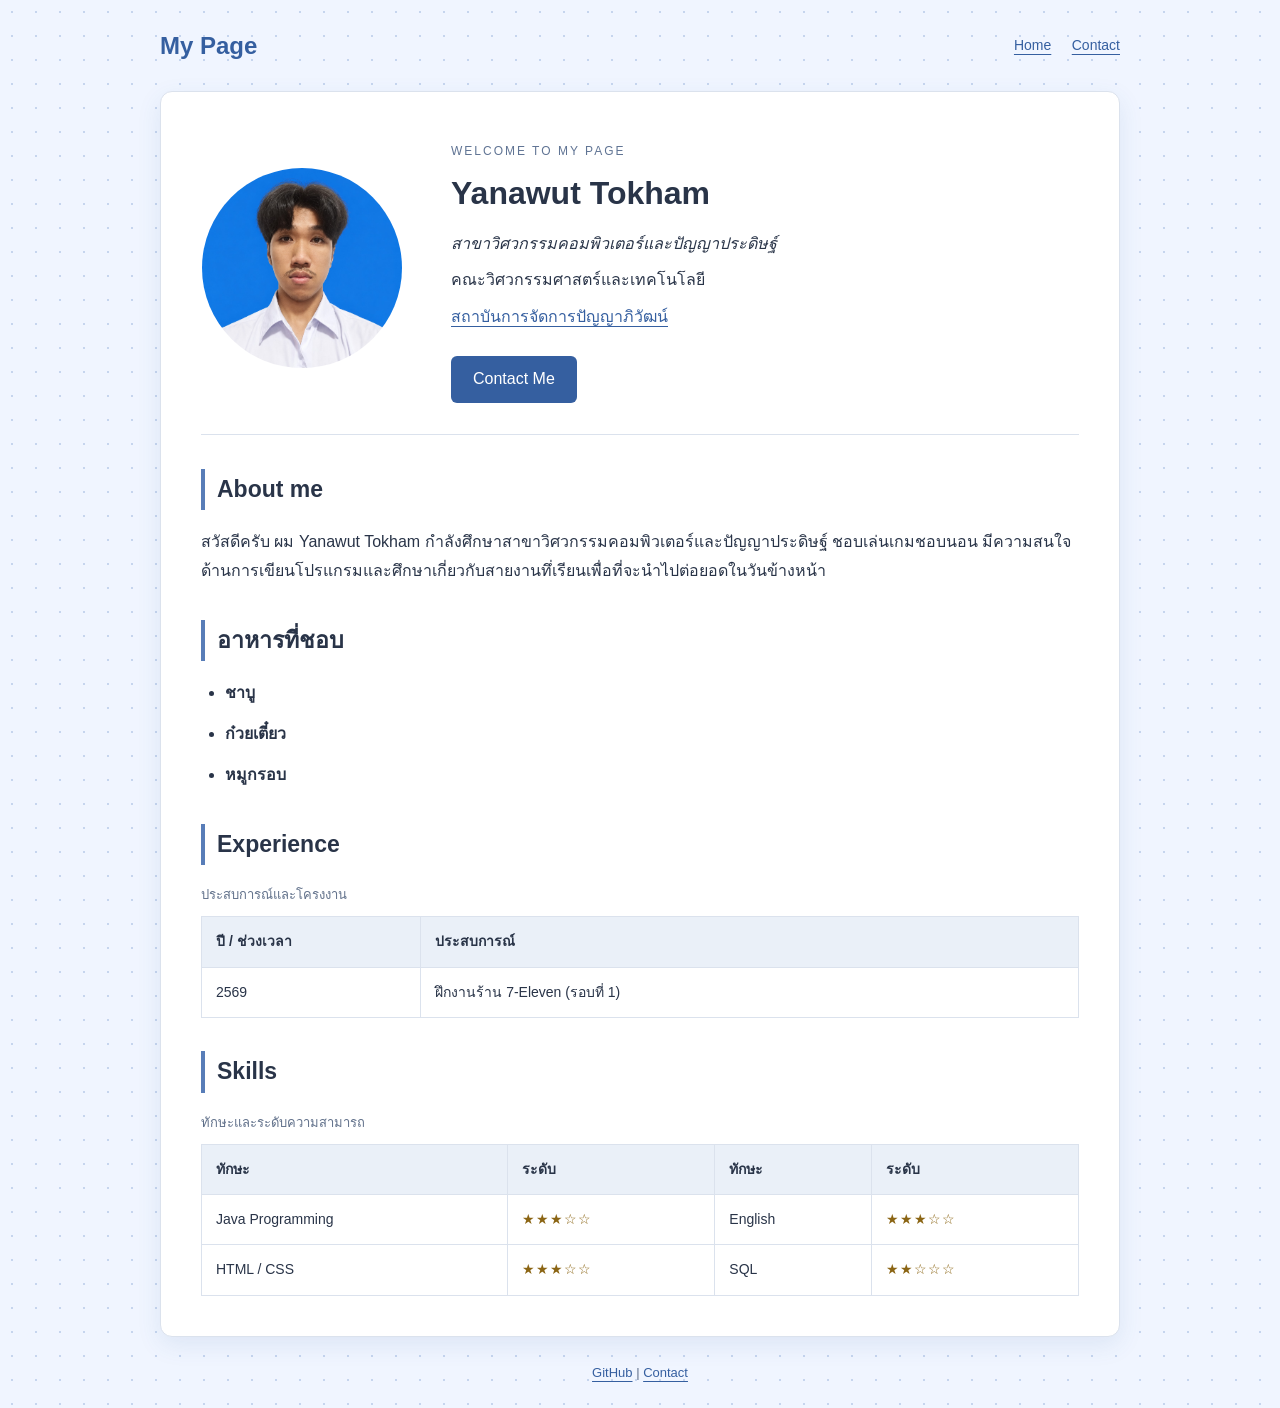
<file: index.html>
<!DOCTYPE html>
<html lang="th">

<head>
    <meta charset="UTF-8">
    <meta name="viewport" content="width=device-width, initial-scale=1.0">
    <title>My Page | Yanawut Tokham</title>
    <link rel="stylesheet" href="styles.css">
</head>

<body>
    <header>
        <a class="site-name" href="index.html">My Page</a>
        <nav>
            <a href="index.html" aria-current="page">Home</a>
            <a href="contact.html">Contact</a>
        </nav>
    </header>

    <main>
        <table class="profile-table">
            <tr>
                <td class="profile-picture">
                    <img src="mike.jpg" alt="รูปโปรไฟล์ตัวอย่าง" class="profile-image">
                </td>
                <td class="profile-info">
                    <p class="small-title">WELCOME TO MY PAGE</p>
                    <h1>Yanawut Tokham</h1>
                    <p><em>สาขาวิศวกรรมคอมพิวเตอร์และปัญญาประดิษฐ์</em></p>
                    <p>คณะวิศวกรรมศาสตร์และเทคโนโลยี</p>
                    <p><a href="https://www.pim.ac.th/">สถาบันการจัดการปัญญาภิวัฒน์</a></p>
                    <a href="contact.html" class="button">Contact Me</a>
                </td>
            </tr>
        </table>

        <hr>

        <section>
            <h2>About me</h2>
            <p>สวัสดีครับ ผม Yanawut Tokham กำลังศึกษาสาขาวิศวกรรมคอมพิวเตอร์และปัญญาประดิษฐ์ ชอบเล่นเกมชอบนอน มีความสนใจด้านการเขียนโปรแกรมและศึกษาเกี่ยวกับสายงานทึ่เรียนเพื่อที่จะนำไปต่อยอดในวันข้างหน้า </p>
        </section>

        <section>
            <h2>อาหารที่ชอบ</h2>
            <ul class="education-list">
                <li><strong>ชาบู</strong></li>
                <li><strong>ก๋วยเตี๋ยว</strong></li>
                <li><strong>หมูกรอบ</strong></li>
            </ul>
        </section>

        <section>
            <h2>Experience</h2>

            <table class="experience-table">
                <caption>ประสบการณ์และโครงงาน</caption>
                <thead>
                    <tr>
                        <th scope="col">ปี / ช่วงเวลา</th>
                        <th scope="col">ประสบการณ์</th>
                    </tr>
                </thead>
                <tbody>
                    <tr>
                        <td>2569</td>
                        <td>ฝึกงานร้าน 7-Eleven (รอบที่ 1)</td>
                    </tr>
                    <tr>
                </tbody>
            </table>
        </section>

        <section>
            <h2>Skills</h2>
            <div class="table-container">
                <table class="skills-table">
                    <caption>ทักษะและระดับความสามารถ</caption>
                    <thead>
                        <tr>
                            <th scope="col">ทักษะ</th>
                            <th scope="col">ระดับ</th>
                            <th scope="col">ทักษะ</th>
                            <th scope="col">ระดับ</th>
                        </tr>
                    </thead>
                    <tbody>
                        <tr>
                            <td>Java Programming</td>
                            <td class="stars" aria-label="3 จาก 5 ดาว">★★★☆☆</td>
                            <td>English</td>
                            <td class="stars" aria-label="3 จาก 5 ดาว">★★★☆☆</td>
                        </tr>
                        <tr>
                            <td>HTML / CSS</td>
                            <td class="stars" aria-label="3 จาก 5 ดาว">★★★☆☆</td>
                            <td>SQL</td>
                            <td class="stars" aria-label="2 จาก 5 ดาว">★★☆☆☆</td>
                        </tr>
                    </tbody>
                </table>
            </div>
        </section>
    </main>

    <footer>
        <a href="https://github.com/aza1130">GitHub</a>
        <span aria-hidden="true"> | </span>
        <a href="contact.html">Contact</a>
    </footer>
</body>

</html>
</file>
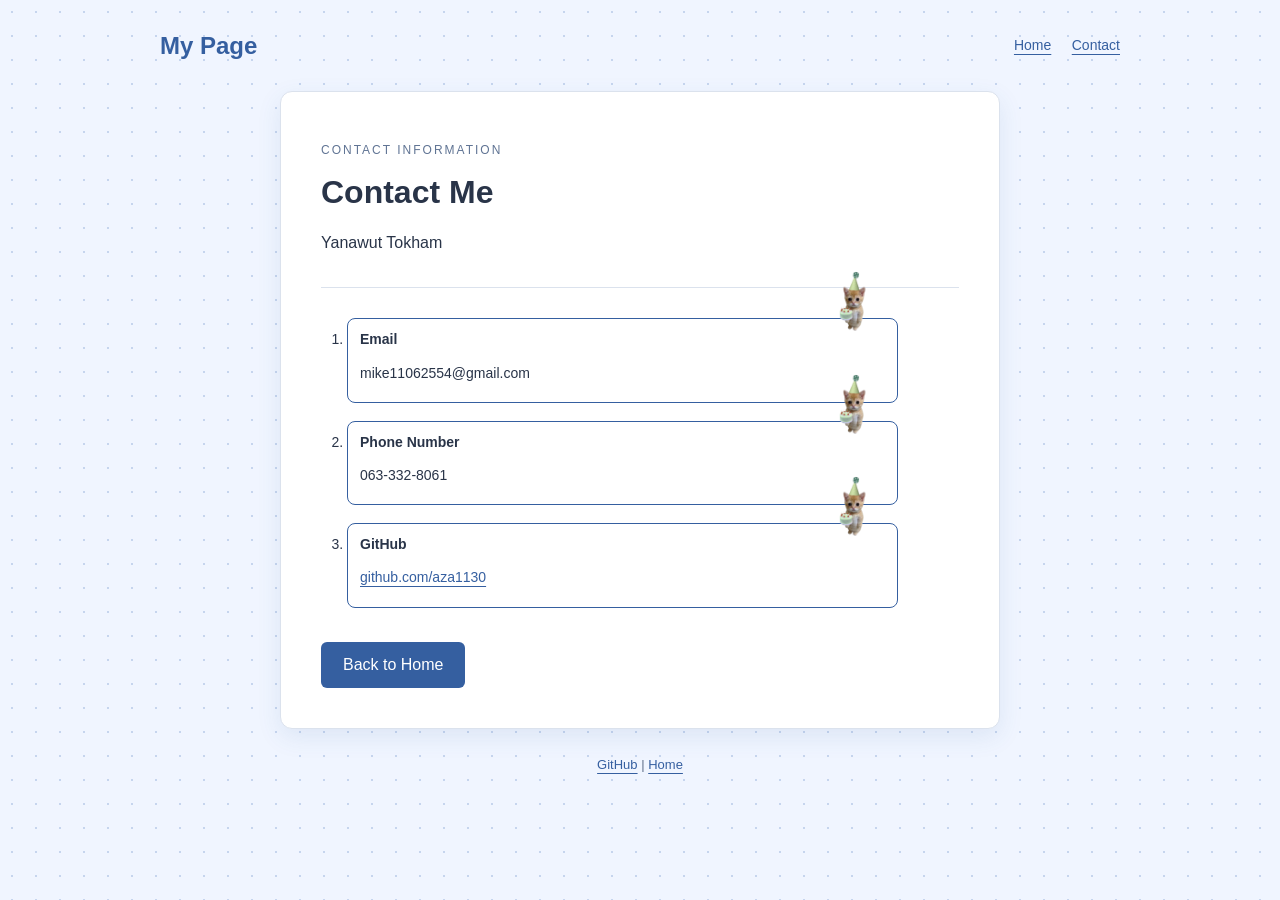
<file: contact.html>
<!DOCTYPE html>
<html lang="th">

<head>
    <meta charset="UTF-8" />
    <meta name="viewport" content="width=device-width, initial-scale=1.0" />
    <title>Contact | Yanawut Tokham</title>
    <link rel="stylesheet" href="styles.css" />
</head>

<body>
    <header>
        <a class="site-name" href="index.html">My Page</a>
        <nav>
            <a href="index.html">Home</a>
            <a href="contact.html" aria-current="page">Contact</a>
        </nav>
    </header>

    <main class="contact-page">
        <p class="small-title">CONTACT INFORMATION</p>
        <h1>Contact Me</h1>
        <p>Yanawut Tokham</p>
        <hr />
        
        <ol class="contact-list">
            <li>
                <strong>Email</strong>
                <p>mike11062554@gmail.com</p>
            </li>
            <li>
                <strong>Phone Number</strong>
                <p>063-332-8061</p>
            </li>
            <li>
                <strong>GitHub</strong>
                <p>
                    <a href="https://github.com/aza1130">github.com/aza1130</a>
                </p>
            </li>
        </ol>

        <a href="index.html" class="button">Back to Home</a>
    </main>

    <footer>
        <a href="https://github.com/aza1130">GitHub</a>
        <span aria-hidden="true"> | </span>
        <a href="index.html">Home</a>
    </footer>
</body>

</html>
</file>
<file: styles.css>
* {
    box-sizing: border-box;
}

body {
    margin: 0;
    background-color: #f0f3f8;
    color: #293448;
    font-family: Tahoma, Arial, sans-serif;
    font-size: 16px;
    line-height: 1.8;
}

header,
main,
footer {
    width: 92%;
    max-width: 960px;
    margin: auto;
}

header {
    padding: 24px 0;
    display: flex;
    justify-content: space-between;
    align-items: center;
    gap: 16px;
}

.site-name {
    font-size: 24px;
    font-weight: bold;
    text-decoration: none;
}

nav a {
    margin-left: 16px;
    font-size: 14px;
}

a {
    color: #355fa0;
    text-underline-offset: 4px;
}

a:hover {
    color: #203c6a;
}

a:focus-visible {
    outline: 3px solid #6b8fc7;
    outline-offset: 4px;
}

main {
    background-color: white;
    padding: 40px;
    border: 1px solid #dbe2ed;
    border-radius: 12px;
}

h1 {
    margin: 8px 0 14px;
    font-size: 32px;
    line-height: 1.4;
}

h2 {
    margin: 0 0 18px;
    padding-left: 12px;
    border-left: 4px solid #587db8;
    font-size: 23px;
}

p {
    margin: 8px 0;
}

section {
    margin-top: 34px;
}

hr {
    border: 0;
    border-top: 1px solid #dbe2ed;
    margin: 30px 0;
}

.small-title {
    color: #607494;
    font-size: 12px;
    letter-spacing: 2px;
}

.profile-table {
    width: 100%;
    border-collapse: collapse;
}

.profile-picture {
    width: 230px;
    vertical-align: middle;
}

.profile-image {
    display: block;
    width: 200px;
    height: 200px;
    object-fit: cover;
    border-radius: 50%;
}

.profile-info {
    padding-left: 20px;
    vertical-align: middle;
}

.button {
    display: inline-block;
    margin-top: 16px;
    padding: 9px 22px;
    border-radius: 6px;
    background-color: #355fa0;
    color: white;
    text-decoration: none;
}

.button:hover {
    background-color: #284a7f;
    color: white;
}

.education-list {
    padding-left: 24px;
}

.education-list li {
    margin-bottom: 12px;
}

.experience-table,
.skills-table {
    width: 100%;
    border-collapse: collapse;
    text-align: left;
    font-size: 14px;
}

caption {
    text-align: left;
    margin-bottom: 10px;
    color: #60708a;
    font-size: 13px;
}

.experience-table th,
.skills-table th {
    background-color: #eaf0f8;
}

.experience-table th,
.experience-table td,
.skills-table th,
.skills-table td {
    border: 1px solid #dbe2ed;
    padding: 12px 14px;
}

.experience-table td:first-child {
    width: 25%;
}

.skills-table {
    min-width: 600px;
}

.stars {
    color: #8b6514;
    white-space: nowrap;
    letter-spacing: 1px;
}

.table-container {
    overflow-x: auto;
}

.contact-page {
    max-width: 720px;
}

.contact-list {
    padding-left: 26px;
}

.contact-list li {
    position: relative;
    width: 90%;
    border: 1px solid #355fa0;
    border-radius: 8px;
    padding: 8px 12px;
    margin-bottom: 18px;
    font-size: 14px;
    overflow-wrap: anywhere;
}

.contact-list li::after {
    content: "";
    position: absolute;
    width: 60px;
    height: 60px;
    top: -48px;
    right: 12px;
    background: url("cat2.png") center / contain no-repeat;
    pointer-events: none;
}

footer {
    padding: 24px 0;
    text-align: center;
    font-size: 13px;
    color: #60708a;
}

@media (max-width: 650px) {
    main {
        padding: 24px 18px;
    }

    header {
        flex-wrap: wrap;
    }

    .profile-table,
    .profile-table tbody,
    .profile-table tr,
    .profile-table td {
        display: block;
        width: 100%;
    }

    .profile-info {
        padding: 20px 0 0;
    }

    h1 {
        font-size: 27px;
    }
}

body {
    background-color: #f0f5ff;
    background-image: radial-gradient(
        circle,
        #c6d5ee 1.5px,
        transparent 1.5px
    );
    background-size: 24px 24px;
}

main {
    background-color: white;
    box-shadow: 0 8px 25px rgba(53, 95, 160, 0.1);
}

.button {
    transition: transform 0.2s, box-shadow 0.2s;
}

.button:hover {
    transform: translateY(-3px);
    box-shadow: 0 5px 12px rgba(53, 95, 160, 0.2);
}

.skills-table tbody tr:hover,
.experience-table tbody tr:hover {
    background-color: #eef4ff;
}
</file>
